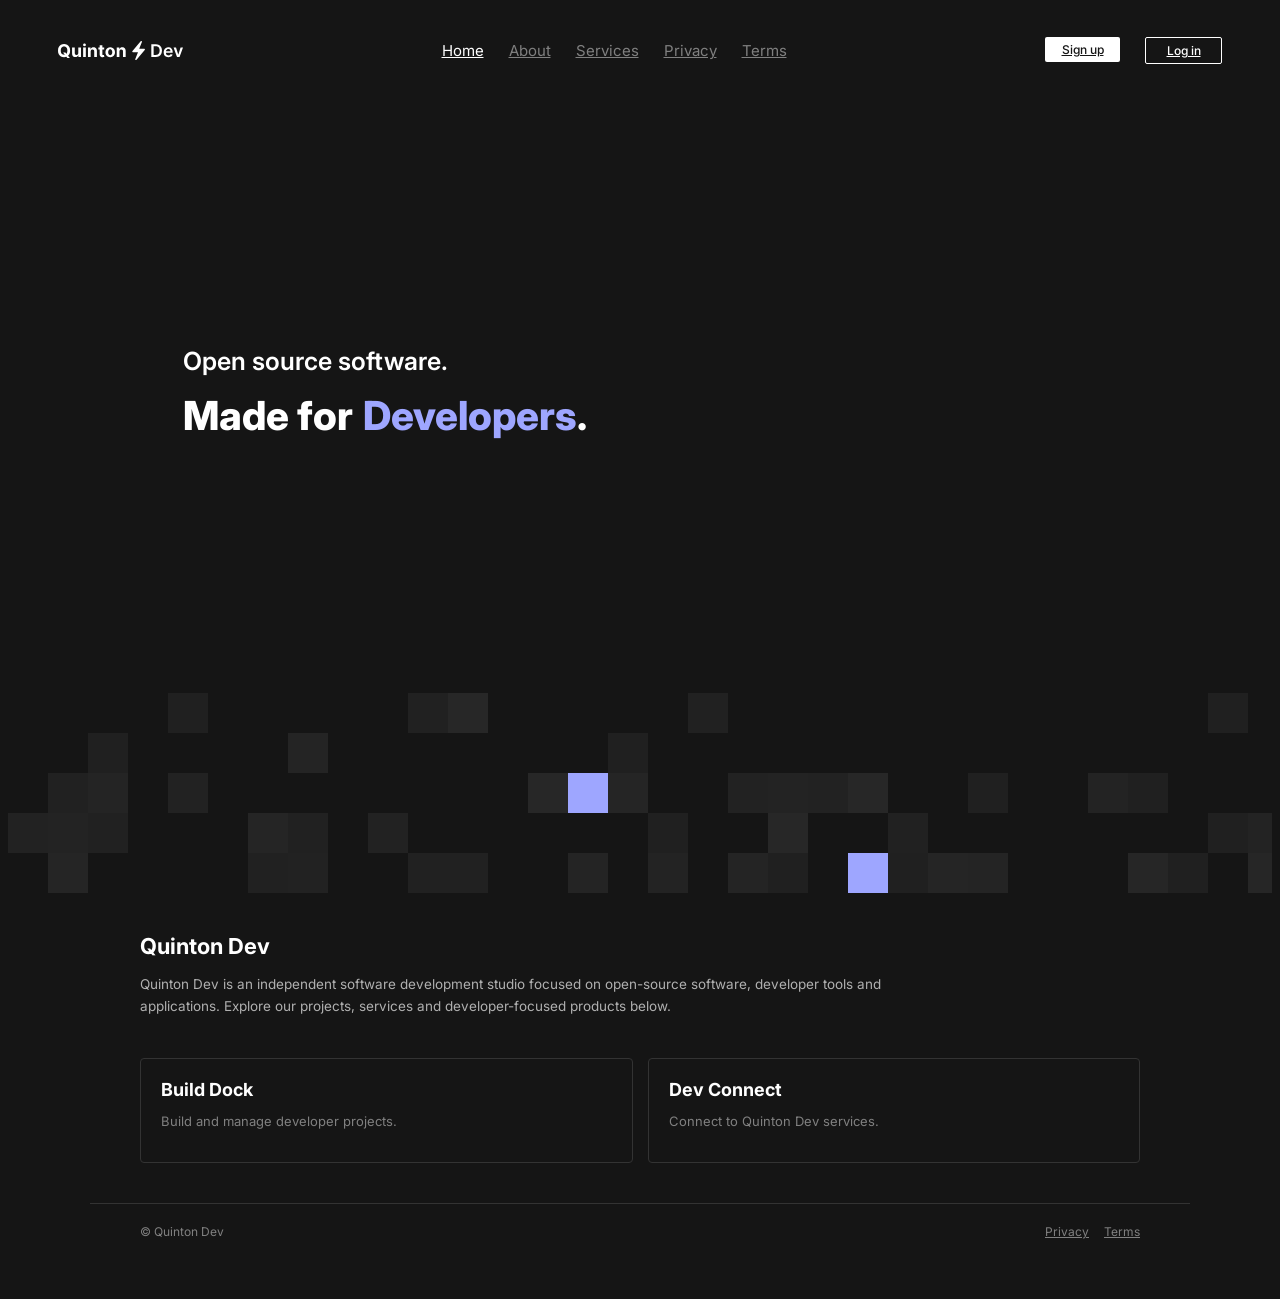
<file: index.html>
<html lang="en">

    <head>
        <meta charset="UTF-8">
        <meta name="viewport" content="width=device-width, initial-scale=1.0">
        <meta name="description" content="Quinton Dev is an independent software development studio creating open-source software, developer tools and applications.">
        <meta name="author" content="Quinton Dev">
        <meta name="robots" content="index, follow">
        <link rel="canonical" href="https://quintondev.com/">
        <meta property="og:type" content="website">
        <meta property="og:site_name" content="Quinton Dev">
        <meta property="og:title" content="Quinton Dev — Software & Developer Tools">
        <meta property="og:description" content="Open-source software, developer tools and applications from Quinton Dev.">
        <meta property="og:url" content="https://quintondev.com/">
        <meta property="og:image" content="https://quintondev.com/Assets/Favicon.png">
        <meta name="twitter:card" content="summary">
        <meta name="twitter:title" content="Quinton Dev — Software & Developer Tools">
        <meta name="twitter:description" content="Open-source software, developer tools and applications from Quinton Dev.">
        <title>Quinton Dev — Software & Developer Tools</title>
        <script type="application/ld+json">
        {
          "@context": "https://schema.org",
          "@graph": [
            {
              "@type": "Organization",
              "@id": "https://quintondev.com/#organization",
              "name": "Quinton Dev",
              "url": "https://quintondev.com/",
              "logo": "https://quintondev.com/Assets/logo.svg",
              "email": "support@quintondev.com",
              "description": "Independent software development studio creating open-source software, developer tools and applications.",
              "sameAs": ["https://github.com/Quinton-Angus"]
            },
            {
              "@type": "WebSite",
              "@id": "https://quintondev.com/#website",
              "name": "Quinton Dev",
              "url": "https://quintondev.com/",
              "publisher": {"@id": "https://quintondev.com/#organization"}
            }
          ]
        }
        </script>
        <link rel="icon" href="./Assets/Favicon.png">
        <link rel="stylesheet" href="./Css/index.css">
        <link rel="stylesheet" href="./Css/home.css">
    </head>

    <body>
        <header>
            <a href="./"><img src="./Assets/logo.svg" id="headerLogo" alt="Quinton Dev"></a>
            <div id="headerLinks">
                <a class="headerLinkActive" href="./">Home</a>
                <a class="headerLink" href="#about">About</a>
                <a class="headerLink" href="#services">Services</a>
                <a class="headerLink" href="./privacy.html">Privacy</a>
                <a class="headerLink" href="./terms.html">Terms</a>
            </div>
            <div id="accountHero">
                <a id="accountSignUpBtn" href="https://connect.quintondev.com/">Sign up</a>
                <a id="accountLoginBtn" href="./login/">Log in</a>
            </div>
        </header>

        <main>
            <div id="mainHeroContainer">
                <div id="mainHeroWrapper">
                    <div id="subHero">Open source software.</div>
                    <div id="mainHero">Made for<span id="mainHeroAcent">Developers</span>.</div>
                </div>
            </div>

            <div id="pixelArt">
                <div id="pixelGrid"></div>
            </div>

            <section id="about" style="max-width:1000px;margin:4rem auto;padding:0 5rem;">
                <h1 style="font-size:2.2rem;margin-bottom:1rem;">Quinton Dev</h1>
                <p style="font-size:1.35rem;line-height:1.7;color:#b0b0b0;max-width:760px;">
                    Quinton Dev is an independent software development studio focused on open-source software,
                    developer tools and applications. Explore our projects, services and developer-focused products below.
                </p>
            </section>

            <section id="services" style="max-width:1000px;margin:4rem auto;padding:0 5rem;display:grid;grid-template-columns:repeat(auto-fit,minmax(220px,1fr));gap:1.5rem;">
                <a href="./dock/" style="text-decoration:none;color:inherit;border:1px solid #333;padding:2rem;border-radius:4px;">
                    <strong style="font-size:1.8rem;">Build Dock</strong>
                    <p style="font-size:1.3rem;color:#808080;">Build and manage developer projects.</p>
                </a>
                <a href="https://connect.quintondev.com/" style="text-decoration:none;color:inherit;border:1px solid #333;padding:2rem;border-radius:4px;">
                    <strong style="font-size:1.8rem;">Dev Connect</strong>
                    <p style="font-size:1.3rem;color:#808080;">Connect to Quinton Dev services.</p>
                </a>
            </section>
        </main>

        <footer style="max-width:1000px;margin:4rem auto;padding:2rem 5rem;border-top:1px solid #333;display:flex;justify-content:space-between;gap:2rem;flex-wrap:wrap;">
            <span style="font-size:1.2rem;color:#808080;">© Quinton Dev</span>
            <span style="display:flex;gap:1.5rem;">
                <a href="./privacy.html" style="font-size:1.2rem;color:#808080;">Privacy</a>
                <a href="./terms.html" style="font-size:1.2rem;color:#808080;">Terms</a>
            </span>
        </footer>

        <script src="./Scripts/pixelArt.js"></script>
    </body>

</html>
</file>
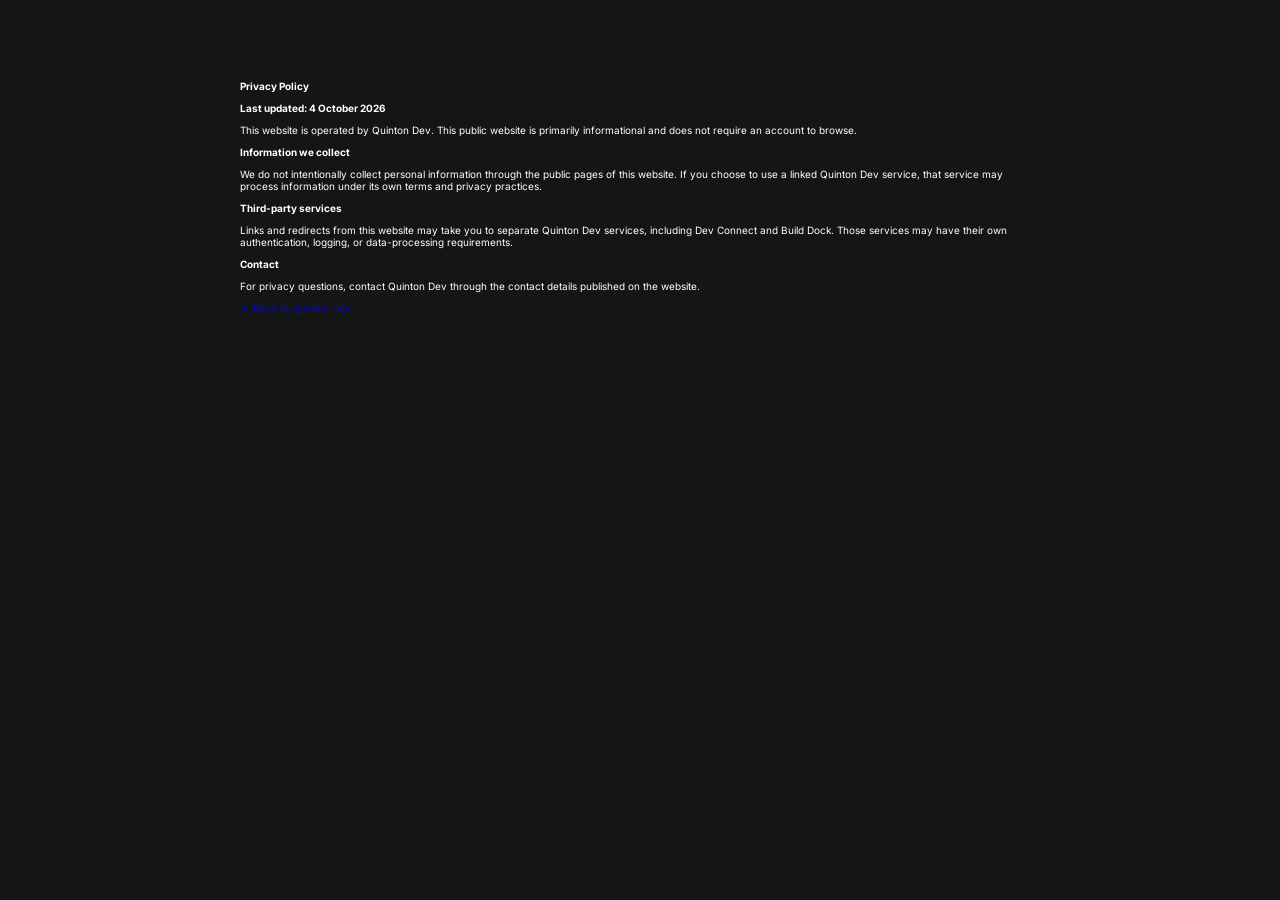
<file: privacy.html>
<!doctype html>
<html lang="en"><head><meta charset="utf-8"><meta name="viewport" content="width=device-width,initial-scale=1"><title>Privacy Policy | Quinton Dev</title><link rel="stylesheet" href="./Css/index.css"></head>
<body><main style="max-width:800px;margin:8rem auto;padding:0 2rem"><h1>Privacy Policy</h1><p><strong>Last updated: 4 October 2026</strong></p><p>This website is operated by Quinton Dev. This public website is primarily informational and does not require an account to browse.</p><h2>Information we collect</h2><p>We do not intentionally collect personal information through the public pages of this website. If you choose to use a linked Quinton Dev service, that service may process information under its own terms and privacy practices.</p><h2>Third-party services</h2><p>Links and redirects from this website may take you to separate Quinton Dev services, including Dev Connect and Build Dock. Those services may have their own authentication, logging, or data-processing requirements.</p><h2>Contact</h2><p>For privacy questions, contact Quinton Dev through the contact details published on the website.</p><p><a href="./">← Back to Quinton Dev</a></p></main></body></html>
</file>
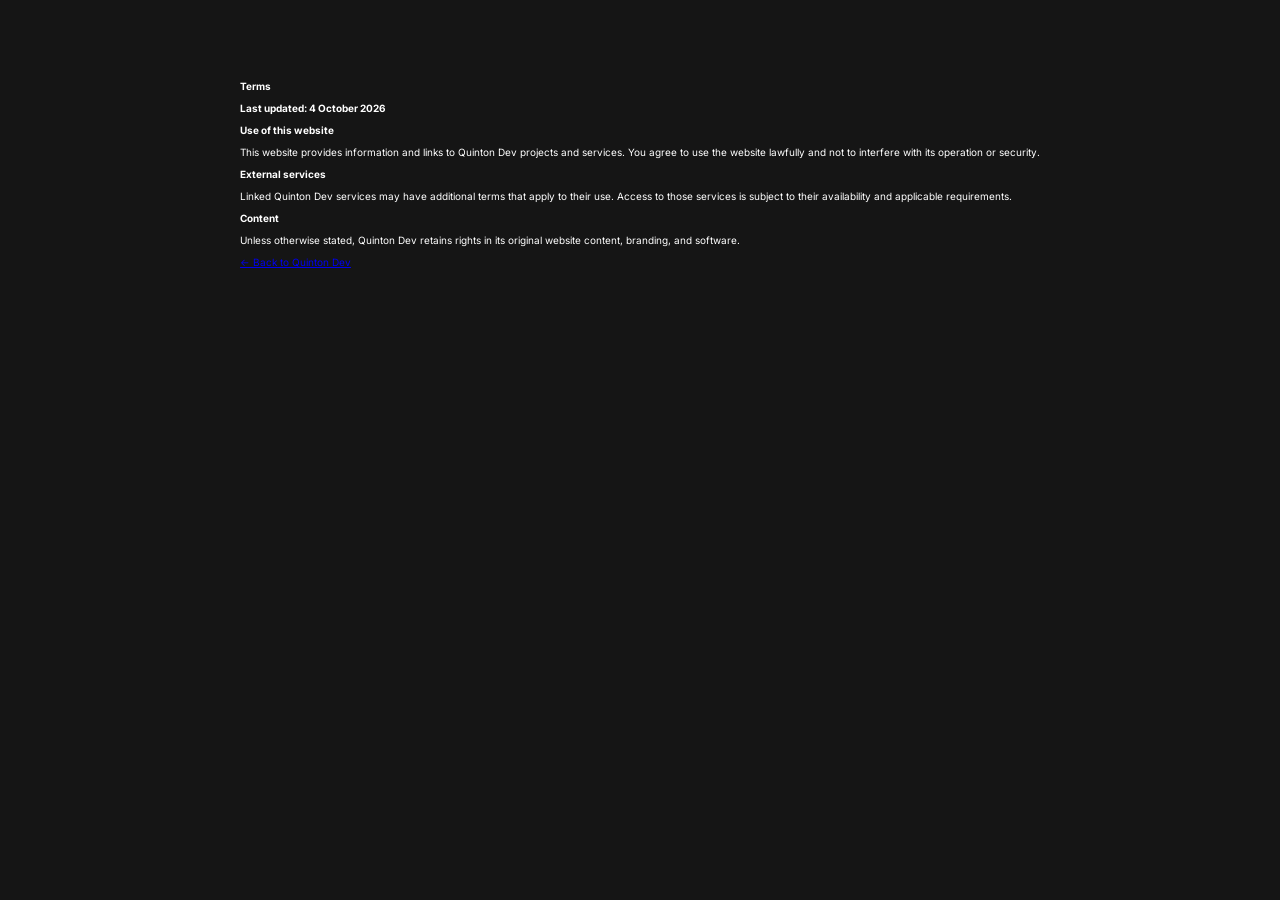
<file: terms.html>
<!doctype html>
<html lang="en"><head><meta charset="utf-8"><meta name="viewport" content="width=device-width,initial-scale=1"><title>Terms | Quinton Dev</title><link rel="stylesheet" href="./Css/index.css"></head>
<body><main style="max-width:800px;margin:8rem auto;padding:0 2rem"><h1>Terms</h1><p><strong>Last updated: 4 October 2026</strong></p><h2>Use of this website</h2><p>This website provides information and links to Quinton Dev projects and services. You agree to use the website lawfully and not to interfere with its operation or security.</p><h2>External services</h2><p>Linked Quinton Dev services may have additional terms that apply to their use. Access to those services is subject to their availability and applicable requirements.</p><h2>Content</h2><p>Unless otherwise stated, Quinton Dev retains rights in its original website content, branding, and software.</p><p><a href="./">← Back to Quinton Dev</a></p></main></body></html>
</file>
<file: Css/index.css>
/*/ Imports /*/

@import url('https://fonts.googleapis.com/css2?family=Inter:ital,opsz,wght@0,14..32,100..900;1,14..32,100..900&display=swap');

/*/ Root styling /*/

* {
    font-size: 10px;
}

/*/ Website Background (MAIN) /*/

body {
    background-color: #151515;
    color: #FFFFFF;
    font-family: "Inter";
}

/*/ Website Header /*/

header {
    width: 100%;
    height: 8.5rem;
    padding: 3rem 5rem;
    box-sizing: border-box;
    display: flex;
    flex-direction: row;
    justify-content: space-between;
    align-items: center;
}

#headerLogo {
    width: 12.5rem;
}

.headerLink {
    font-size: 1.5rem;
    font-weight: 400;
    color: #808080;
    cursor: pointer;
}

.headerLinkActive {
    font-size: 1.5rem;
    font-weight: 400;
    color: #FFFFFF;
    cursor: pointer;
}

#headerLinks {
    gap: 2.5rem;
    display: flex;
    flex-direction: row;

}

#accountSignUpBtn {
    width: 7.5rem;
    height: 2.5rem;
    background-color: #FFFFFF;
    color: #151515;
    font-size: 1.2rem;
    font-weight: 500;
    border-radius: 2px;
    justify-content: center;
    align-items: center;
    display: flex;
    cursor: pointer;
}

#accountLoginBtn {
    width: 7.5rem;
    height: 2.5rem;
    border: 1px solid #FFFFFF;
    color: #FFFFFF;
    font-size: 1.2rem;
    font-weight: 500;
    justify-content: center;
    align-items: center;
    display: flex;
    border-radius: 2px;
    cursor: pointer;
}

#accountHero {
    display: flex;
    flex-direction: row;
    gap: 2.5rem;
}
</file>
<file: Css/home.css>
/*/ Hero styling /*/

#mainHeroContainer {
    width: 100%;
    height: 600px;
    display: flex;
    justify-content: start;
    align-items: center;
    padding-left: 17.5rem;
    box-sizing: border-box;
}

#mainHeroWrapper {
    display: flex;
    flex-direction: column;
    gap: 15px;
}

#subHero {
    font-size: 2.5rem;
    font-weight: 600;
}

#mainHero {
    font-size: 4rem;
    font-weight: 800;
}

#mainHeroAcent {
    color: #9EA6FF;
    font-size: 4rem;
    font-weight: 800;
    margin-left: 1rem;
}

/*/ Pixel Art Styling /*/

#pixelArt {
    width: 100%;
    height: 20rem;
    overflow: hidden;
}

#pixelGrid {
    display: grid;
    grid-template-columns: repeat(50, 4rem);
    grid-template-rows: repeat(5, 4rem);
}

.pixel {
    background-color: aqua;
}
</file>
